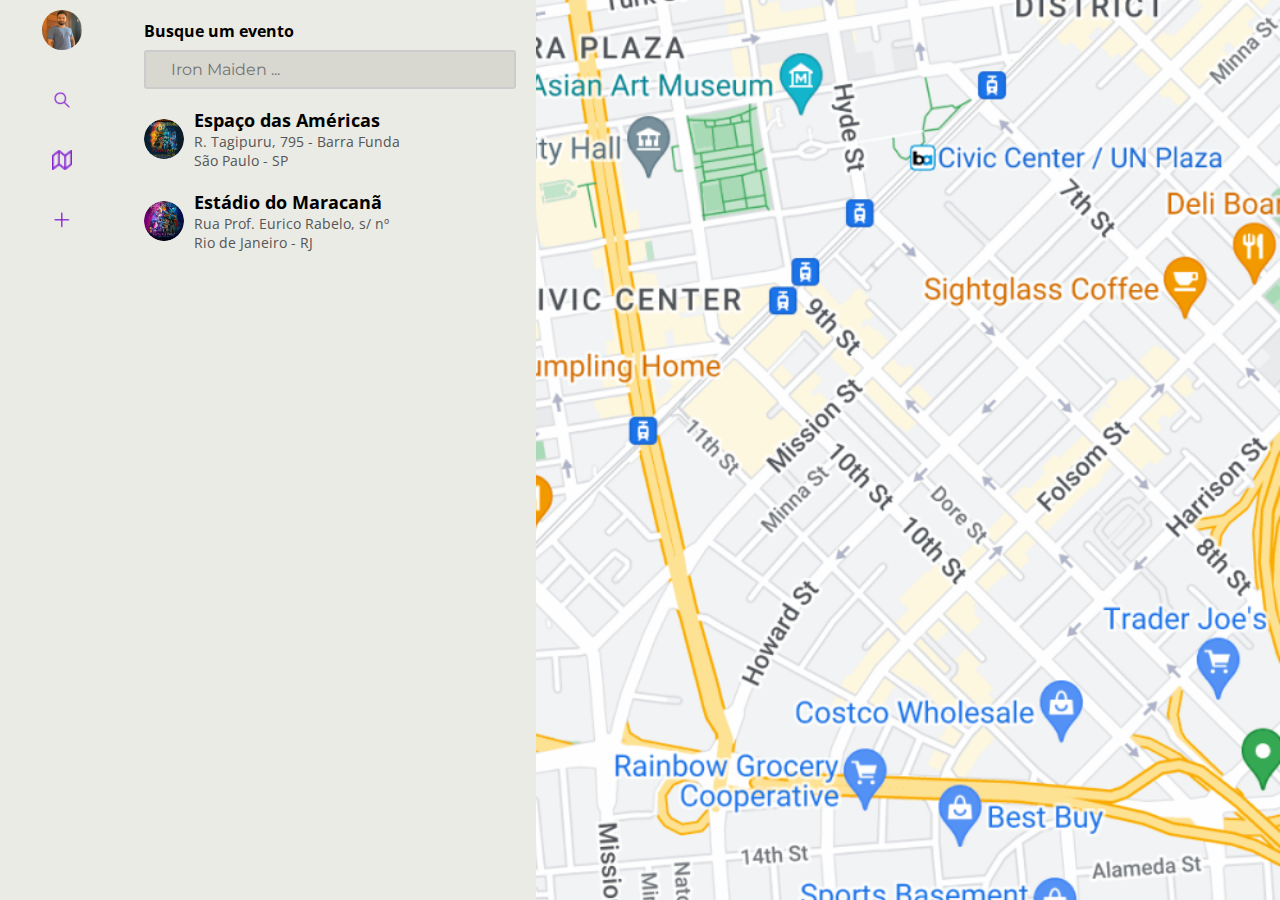
<file: index.html>
<!DOCTYPE html>
<html lang="pt-br">
<head>
  <meta charset="UTF-8">
  <meta name="viewport" content="width=device-width, initial-scale=1.0">
  <title>ConcertFounder</title>
  <link rel="preconnect" href="https://fonts.googleapis.com">
  <link rel="preconnect" href="https://fonts.gstatic.com" crossorigin>
  <link href="https://fonts.googleapis.com/css2?family=Open+Sans:ital,wght@0,300..800;1,300..800&display=swap" rel="stylesheet">
  <link href="https://fonts.googleapis.com/css2?family=Montserrat:wght@600&display=swap" rel="stylesheet">
  <link rel="stylesheet" href="styles.css">
</head>
<body>
  <div class="avatar-bar">
    <img src="images/avatar.png" alt="Avatar do usuário" class="avatar">
    <img src="images/Search.png" alt="Ícone 1" class="icon">
    <img src="images/Shape.png" alt="Ícone 2" class="icon">
    <a href="newEvent.html">
      <img src="images/Add.png" alt="Ícone 3" class="icon">
    </a>
  </div>
  <div class="sidebar">
    <label for="search-event">Busque um evento</label>
    <input type="text" id="search-event" placeholder="Iron Maiden ...">
    
    <div class="event">
      <img src="images/avatar-small.png" alt="Avatar do evento" class="event-avatar">
      <div class="event-details">
        <h3>Espaço das Américas</h3>
        <p>R. Tagipuru, 795 - Barra Funda</p>
        <p>São Paulo - SP</p>
      </div>
    </div>
    <div class="event">
      <img src="images/avatar-small-2.png" alt="Avatar do evento" class="event-avatar">
      <div class="event-details">
        <h3>Estádio do Maracanã</h3>
        <p>Rua Prof. Eurico Rabelo, s/ nº</p>
        <p>Rio de Janeiro - RJ</p>
      </div>
    </div>
  </div>
  <div class="background">
    <!-- Conteúdo principal -->
  </div>
</body>
</html>
</file>
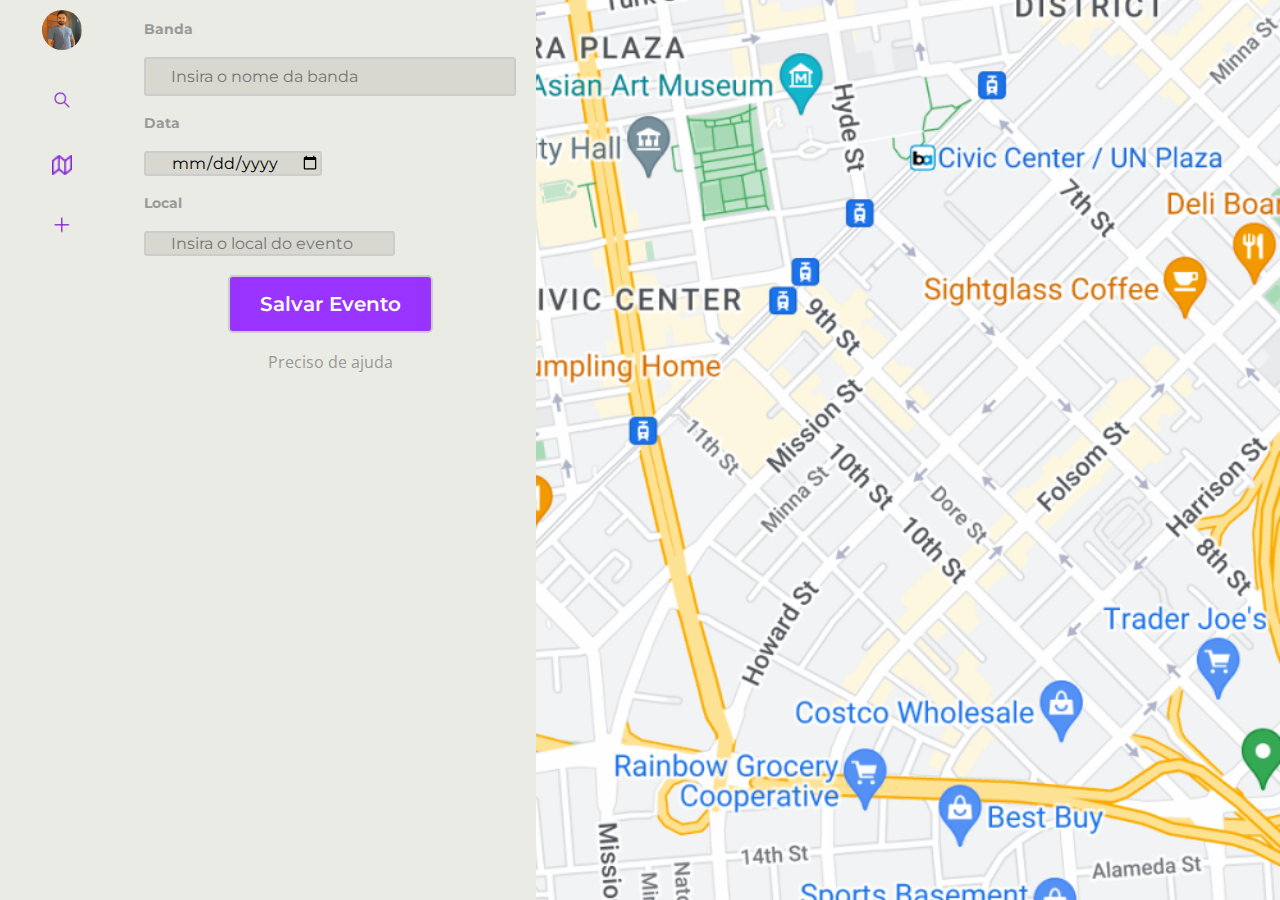
<file: newEvent.html>
<!DOCTYPE html>
<html lang="pt-br">
<head>
  <meta charset="UTF-8">
  <meta name="viewport" content="width=device-width, initial-scale=1.0">
  <title>SaveEvent</title>
  <link rel="preconnect" href="https://fonts.googleapis.com">
  <link rel="preconnect" href="https://fonts.gstatic.com" crossorigin>
  <link href="https://fonts.googleapis.com/css2?family=Open+Sans:ital,wght@0,300..800;1,300..800&display=swap" rel="stylesheet">
  <link href="https://fonts.googleapis.com/css2?family=Montserrat:wght@600&display=swap" rel="stylesheet">
  <link rel="stylesheet" href="styles.css">
</head>
<body>
  <div class="avatar-bar">
    <img src="images/avatar.png" alt="Avatar do usuário" class="avatar">
    <a href="index.html">
      <img src="images/Search.png" alt="Ícone 1" class="icon">
    </a>
    <img src="images/Shape.png" alt="Ícone 2" class="icon">
    <a href="newEvent.html">
      <img src="images/Add.png" alt="Ícone 3" class="icon">
    </a>
  </div>
  <div class="newEventSidebar">
    <label for="create-event">Banda</label>
    <input type="text" id="create-event" placeholder="Insira o nome da banda">
  
    <label for="create-event">Data</label>
    <input type="date" id="create-event" placeholder="">
  
    <label for="create-event">Local</label>
    <input type="place" id="create-event" placeholder="Insira o local do evento">
  
    <div class="button-container">
      <button type="button" onclick="redirectToRightEvent()">Salvar Evento</button>
      <a href="/wrongEvent.html">Preciso de ajuda</a>
    </div>
  </div>
  <div class="background">
    <!-- Conteúdo principal -->
  </div>

  <script>
    function redirectToRightEvent() {
      window.location.href = "rightEvent.html";
    }
  </script>
</body>
</html>
</file>
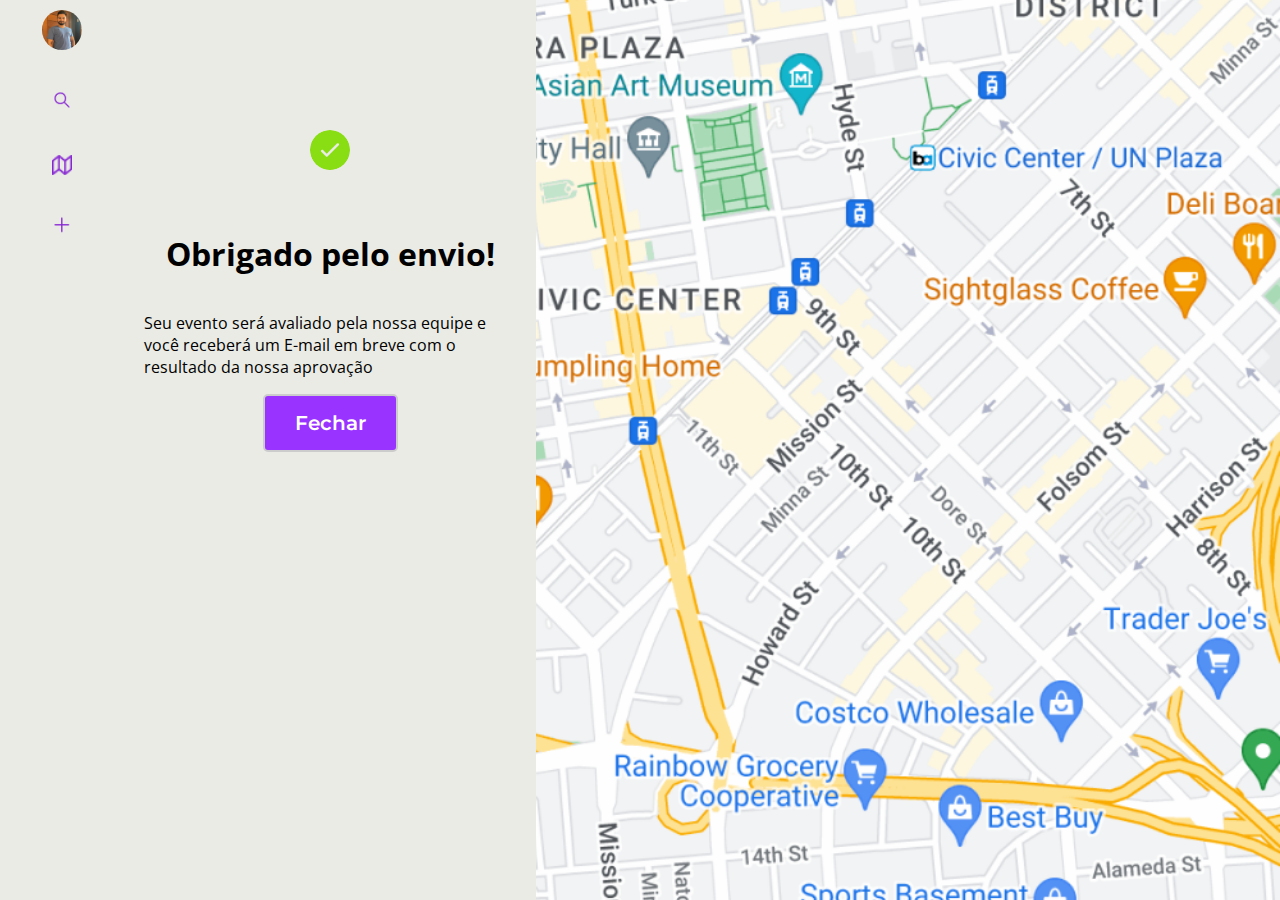
<file: rightEvent.html>
<!DOCTYPE html>
<html lang="pt-br">
<head>
  <meta charset="UTF-8">
  <meta name="viewport" content="width=device-width, initial-scale=1.0">
  <title>SaveEvent</title>
  <link rel="preconnect" href="https://fonts.googleapis.com">
  <link rel="preconnect" href="https://fonts.gstatic.com" crossorigin>
  <link href="https://fonts.googleapis.com/css2?family=Open+Sans:ital,wght@0,300..800;1,300..800&display=swap" rel="stylesheet">
  <link href="https://fonts.googleapis.com/css2?family=Montserrat:wght@600&display=swap" rel="stylesheet">
  <link rel="stylesheet" href="styles.css">
</head>
<body>
  <div class="avatar-bar">
    <img src="images/avatar.png" alt="Avatar do usuário" class="avatar">
    <a href="index.html">
      <img src="images/Search.png" alt="Ícone 1" class="icon">
    </a>
    <img src="images/Shape.png" alt="Ícone 2" class="icon">
    <a href="newEvent.html">
      <img src="images/Add.png" alt="Ícone 3" class="icon">
    </a>
  </div>
  <div class="confirmEventSidebar">

    <img src="images/OkSign.png" alt="Avatar do usuário" class="avatar">

    <h1>Obrigado pelo envio!</h1>

    <p> Seu evento será avaliado pela nossa equipe e você receberá um E-mail em breve com o resultado da nossa aprovação</p>

    <button type="button" onclick="redirectToRightEvent()">Fechar</button>
  </div>
  <div class="background">
    <!-- Conteúdo principal -->
  </div>

  <script>
    function redirectToRightEvent() {
      window.location.href = "newEvent.html";
    }
  </script>
</body>
</html>
</file>
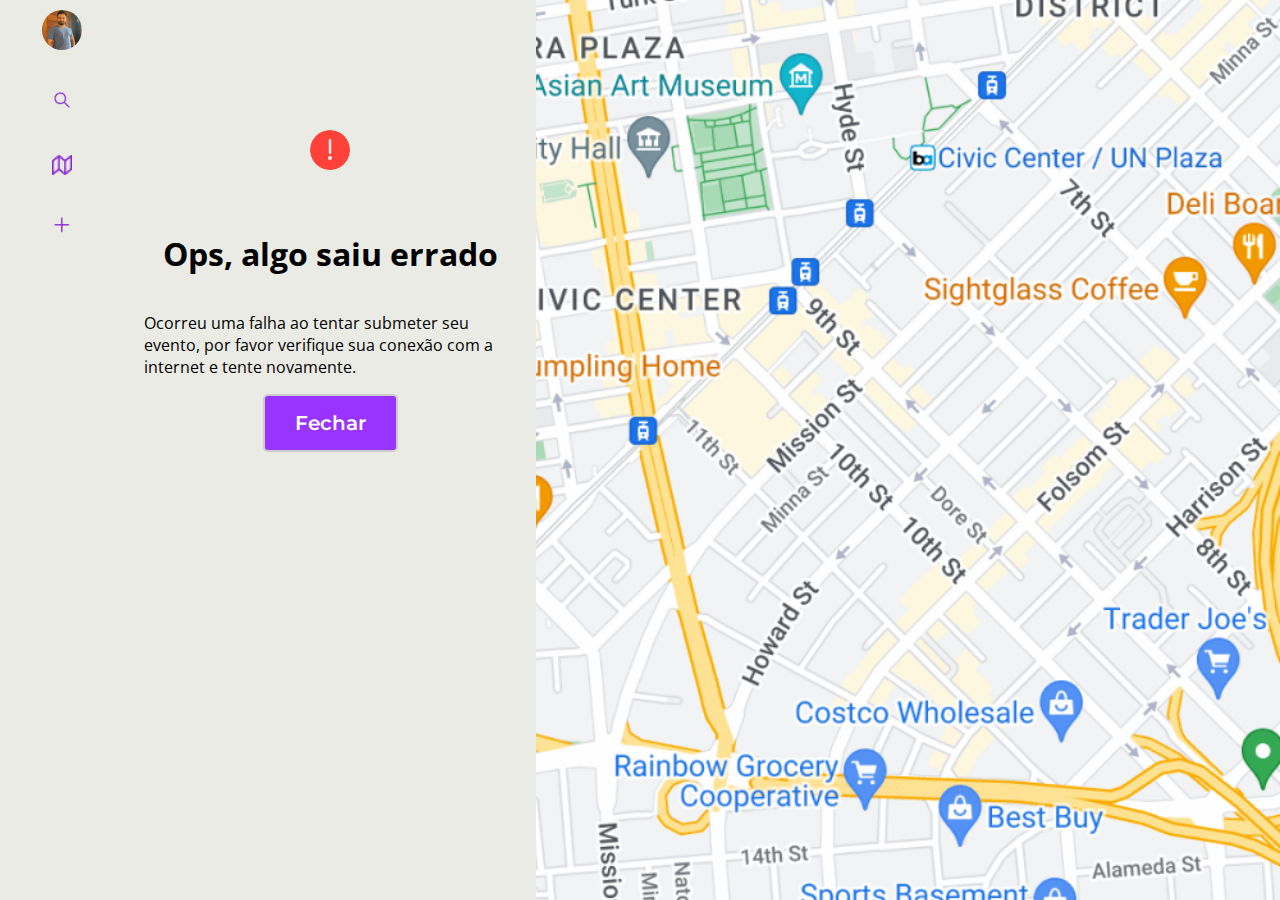
<file: wrongEvent.html>
<!DOCTYPE html>
<html lang="pt-br">
<head>
  <meta charset="UTF-8">
  <meta name="viewport" content="width=device-width, initial-scale=1.0">
  <title>SaveEvent</title>
  <link rel="preconnect" href="https://fonts.googleapis.com">
  <link rel="preconnect" href="https://fonts.gstatic.com" crossorigin>
  <link href="https://fonts.googleapis.com/css2?family=Open+Sans:ital,wght@0,300..800;1,300..800&display=swap" rel="stylesheet">
  <link href="https://fonts.googleapis.com/css2?family=Montserrat:wght@600&display=swap" rel="stylesheet">
  <link rel="stylesheet" href="styles.css">
</head>
<body>
  <div class="avatar-bar">
    <img src="images/avatar.png" alt="Avatar do usuário" class="avatar">
    <a href="index.html">
      <img src="images/Search.png" alt="Ícone 1" class="icon">
    </a>
    <img src="images/Shape.png" alt="Ícone 2" class="icon">
    <a href="newEvent.html">
      <img src="images/Add.png" alt="Ícone 3" class="icon">
    </a>
  </div>
  <div class="confirmEventSidebar">

    <img src="images/ErrorSign.png" alt="Avatar do usuário" class="avatar">

    <h1>Ops, algo saiu errado</h1>

    <p> Ocorreu uma falha ao tentar submeter seu evento, por favor verifique sua conexão com a internet e tente novamente.</p>

    <button type="button" onclick="redirectToRightEvent()">Fechar</button>
  </div>
  <div class="background">
    <!-- Conteúdo principal -->
  </div>

  <script>
    function redirectToRightEvent() {
      window.location.href = "newEvent.html";
    }
  </script>
</body>
</html>
</file>
<file: styles.css>
body {
  display: flex;
  margin: 0;
  height: 100vh; /* Faz com que o corpo ocupe toda a altura da tela */
  font-family: "Open Sans", sans-serif;
}

.avatar-bar {
  width: 10%;
  background-color: #EAEBE4;
  display: flex;
  flex-direction: column;
  align-items: center;
  padding: 10px 0;
}

.sidebar {
  width: 30%;
  background-color: #EAEBE4;
  padding: 20px;
}

.background {
  width: 60%; /* O espaço restante que será ocupado pela imagem de fundo */
  background: url('images/Rectangle.png') no-repeat center center fixed;
  background-size: cover; /* Ajusta a imagem para cobrir toda a área disponível */
}

.avatar {
  width: 40px;
  height: 40px;
  border-radius: 50%;
  margin-bottom: 40px;
}

.icon {
  width: 20px;
  height: 20px;
  margin-bottom: 40px;
}

label {
  display: block;
  margin-bottom: 8px;
  font-weight: bold;
}

input[type="text"] {
  width: 100%;
  padding: 8px;
  margin-bottom: 20px;
  box-sizing: border-box;
  font-family: Montserrat, sans-serif;
  font-size: 16px;
  position: relative;
  padding-left: 25px;
  background-color: #D8D8D0;
  border-radius: 3px;
  border: 2px solid #ccc; 
  margin-bottom: 5%;
}

.event {
  display: flex;
  align-items: center;
  margin-bottom: 20px;
}

.event-avatar {
  width: 40px;
  height: 40px;
  border-radius: 50%;
  margin-right: 10px;
}

.event-details {
  flex: 1;
}

.event-details h3 {
  margin: 0;
  font-size: 18px;
}

.event-details p {
  margin: 0;
  font-size: 14px;
  color: #555;
}

/**************************************************** SEPARAÇÃO ENTRE PÁGINAS **********************************/

.newEventSidebar {
  width: 30%;
  background-color: #EAEBE4;
  padding: 20px;
  gap: 10%;
}

.button-container {
  display: flex;
  flex-direction: column;
  align-items: center;    /* Adjust the gap as needed */
}

.newEventSidebar label {
  font-family: Montserrat, sans-serif;
  font-size: 14px;
  color: #999; /* Ajuste o tom de cinza conforme necessário */
  margin-bottom: 5%; /* Espaçamento entre as labels e os inputs */
}

.newEventSidebar input {
  font-family: Montserrat, sans-serif;
  font-size: 16px;
  position: relative;
  padding-left: 25px;
  background-color: #D8D8D0;
  border-radius: 3px;
  border: 2px solid #ccc; 
  margin-bottom: 5%;
}


.newEventSidebar input[type="date"]::before {
  background-image: url('images/CalendarInput.png');
}
.newEventSidebar button {
  margin-bottom: 5%;
  background-color: #9933FF;
  color: #fff;
  border-radius: 5px; /* Cria bordas arredondadas */
  border: 2px solid #ccc; 
  font-family: Montserrat, sans-serif;
  font-size: 20px;
  font-weight: 600; /* Semi-bold */
  padding: 15px 30px;
  cursor: pointer; /* Muda o cursor para indicar que é um botão clicável */
}

.newEventSidebar a {
  color: #999;
  text-decoration: none; /* Remove o sublinhado */
}

/**************************************************** SEPARAÇÃO ENTRE PÁGINAS **********************************/


.confirmEventSidebar {
  width: 30%;
  background-color: #EAEBE4;
  padding-right: 20px;
  padding-left: 20px;
  display: flex;
  flex-direction: column;
  align-items: center;
}

.confirmEventSidebar img {
  margin-top: 35%;
}

.confirmEventSidebar button {
  background-color: #9933FF;
  color: #fff;
  border-radius: 5px; /* Cria bordas arredondadas */
  border: 2px solid #ccc; 
  font-family: Montserrat, sans-serif;
  font-size: 20px;
  font-weight: 600; /* Semi-bold */
  padding: 15px 30px;
  cursor: pointer;
}

@media (min-width: 768px) { /* Ajuste o breakpoint conforme necessário */
  body {
    flex-direction: row; /* Volta para linha em telas maiores */
  }

  .avatar-bar {
    width: 10%;
  }

  .sidebar {
    width: 30%;
  }

  .background {
    width: 60%;
  }
}
</file>
